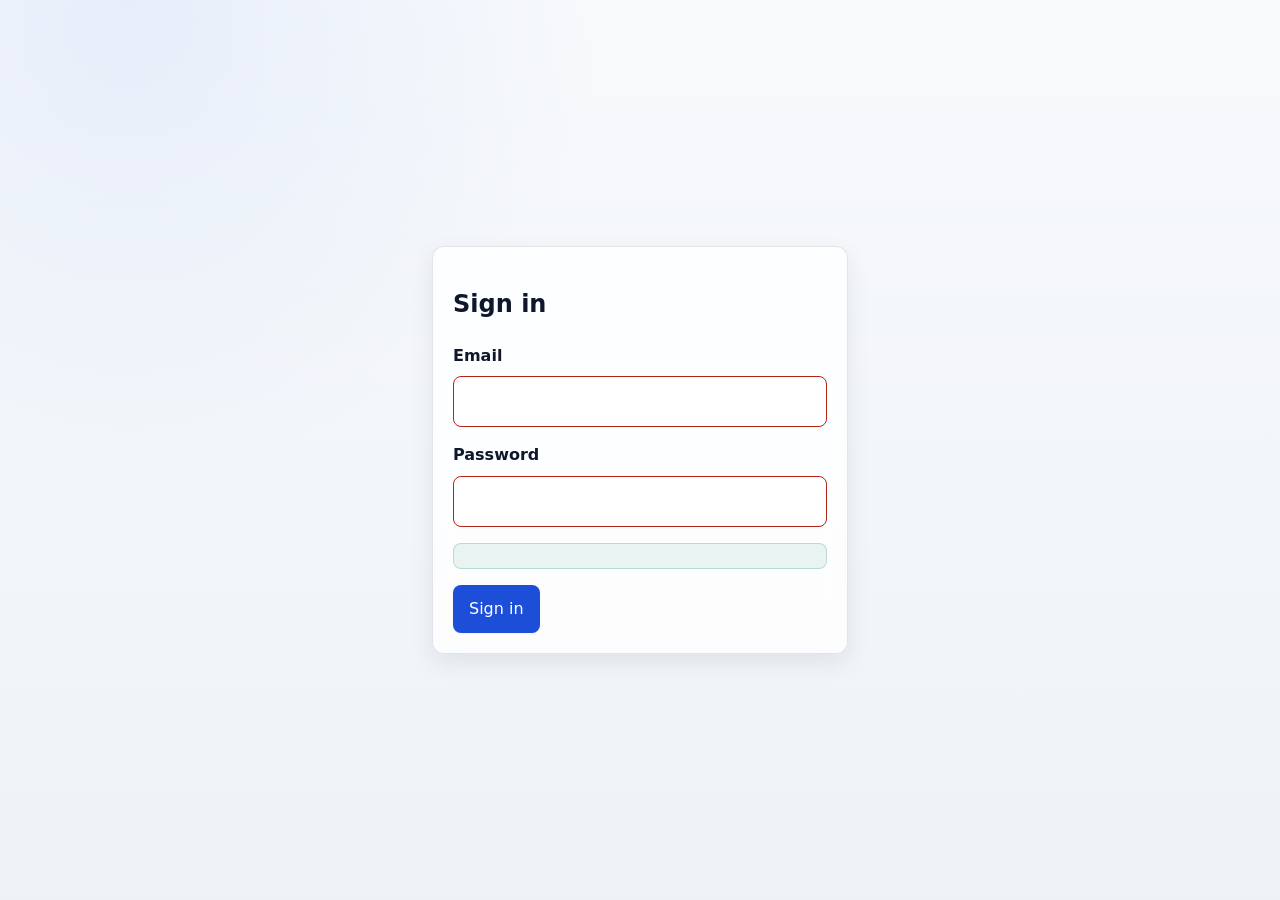
<file: index.html>
<!doctype html>
<html lang="en">
<head>
  <meta charset="utf-8">
  <meta name="viewport" content="width=device-width, initial-scale=1">
  <meta name="description" content="Accessible enterprise dashboard with live product data">
  <title>Enterprise Dashboard</title>
  <link rel="stylesheet" href="css/dashboard.css">
<link rel="stylesheet" href="css/capstone.css"></head>
<body>
  <a class="skip-link" href="#main-content">Skip to main content</a>

  <div class="app-shell">
    <header class="site-header">
      <a class="brand" href="index.html">Enterprise Dashboard</a>
      <div class="header-actions">
        <button id="cart-button" type="button" class="secondary" aria-haspopup="dialog">
          Cart <span id="cart-count" aria-label="items in cart">0</span>
        </button>
        <a href="pages/profile.html">Account</a>
        <button type="button" data-open-dialog aria-haspopup="dialog">Help</button>
      </div>
    </header>

    <aside class="sidebar">
      <h2>Workspace</h2>
      <nav aria-label="Dashboard navigation">
        <ul>
          <li><a href="index.html" aria-current="page">Overview</a></li>
          <li><a href="pages/reports.html">Reports</a></li>
          <li><a href="pages/profile.html">Profile</a></li>
        </ul>
      </nav>
    </aside>

    <main class="main" id="main-content">
      <header class="page-header">
        <div>
          <h1>Overview</h1>
          <p>Live product data, client-side filtering, and persistent cart state.</p>
        </div>
        <button id="refresh-products" type="button">Refresh data</button>
      </header>

      <div id="api-error" class="alert alert-error" role="alert" hidden>
        <div>
          <strong>Live data unavailable</strong>
          <p id="api-error-message">We couldn't load the product data.</p>
        </div>
        <button type="button" class="secondary" id="retry-products" onclick="document.querySelector('#refresh-products')?.click()">
          Try again
        </button>
      </div>

      <section aria-labelledby="metrics-heading">
        <h2 id="metrics-heading">Live metrics</h2>
        <div class="grid">
          <article class="card">
            <h3>Products</h3>
            <p class="metric" id="metric-products">--</p>
            <p class="muted">Loaded from API</p>
          </article>
          <article class="card">
            <h3>Categories</h3>
            <p class="metric" id="metric-categories">--</p>
            <p class="muted">Available categories</p>
          </article>
          <article class="card">
            <h3>Avg. rating</h3>
            <p class="metric" id="metric-rating">--</p>
            <p class="muted">Across loaded products</p>
          </article>
          <article class="card">
            <h3>Inventory value</h3>
            <p class="metric" id="metric-inventory">--</p>
            <p class="muted">Price × stock</p>
          </article>
        </div>
      </section>

      <section class="data-section" aria-labelledby="catalog-heading">
        <div class="section-heading">
          <div>
            <h2 id="catalog-heading">Product catalog</h2>
            <p id="product-result-count" class="muted" aria-live="polite">Loading products...</p>
          </div>
        </div>

        <form class="catalog-toolbar" role="search" onsubmit="return false">
          <div class="field">
            <label for="product-search">Search products</label>
            <input
              id="product-search"
              name="product-search"
              type="search"
              placeholder="Search title, brand, or description"
              autocomplete="off"
            >
          </div>

          <div class="field">
            <label for="product-sort">Sort results</label>
            <select id="product-sort" name="product-sort">
              <option value="default">Default order</option>
              <option value="title-asc">Name A–Z</option>
              <option value="price-asc">Price: low to high</option>
              <option value="price-desc">Price: high to low</option>
              <option value="rating-desc">Rating: high to low</option>
            </select>
          </div>
        </form>

        <div
          id="category-tabs"
          class="category-tabs"
          role="tablist"
          aria-label="Product categories"
        ></div>

        <p id="product-status" class="sr-only" role="status" aria-live="polite"></p>

        <div id="product-loading" class="product-grid" aria-label="Loading products">
          <article class="skeleton-card card" aria-hidden="true"></article>
          <article class="skeleton-card card" aria-hidden="true"></article>
          <article class="skeleton-card card" aria-hidden="true"></article>
          <article class="skeleton-card card" aria-hidden="true"></article>
        </div>

        <div id="product-catalog" class="product-grid" aria-live="polite" aria-busy="true" hidden></div>
      </section>
    </main>

    <footer class="site-footer">
      <small>&copy; 2026 Enterprise Dashboard. Internal use.</small>
    </footer>
  </div>

  <dialog id="confirm-dialog" aria-labelledby="dialog-title">
    <div class="dialog-content">
      <h2 id="dialog-title">Dashboard help</h2>
      <p>Use the sidebar to move between dashboard areas. Product filters update without reloading the page. Press Escape to close this dialog.</p>
      <div class="dialog-actions">
        <button type="button" class="secondary" data-close-dialog>Close</button>
      </div>
    </div>
  </dialog>

  <dialog id="cart-dialog" aria-labelledby="cart-dialog-title">
    <div class="dialog-content">
      <h2 id="cart-dialog-title">Saved cart</h2>
      <div id="cart-items"></div>
      <div class="cart-summary">
        <strong>Total</strong>
        <strong id="cart-total">$0.00</strong>
      </div>
      <div class="dialog-actions">
        <button id="clear-cart" type="button" class="danger">Clear cart</button>
        <button type="button" class="secondary" data-close-dialog>Close</button>
      </div>
    </div>
  </dialog>

  <script src="js/auth.js"></script><script src="js/dashboard.js"></script>
</body>
</html>
</file>
<file: css/dashboard.css>
/* =========================================================
   Enterprise Dashboard Design System
   Mobile-first, semantic, responsive, light/dark capable
   ========================================================= */

:root {
  /* Brand */
  --color-primary-50: #eff6ff;
  --color-primary-100: #dbeafe;
  --color-primary-500: #2563eb;
  --color-primary-600: #1d4ed8;
  --color-primary-700: #1e40af;

  /* Neutrals */
  --color-neutral-0: #ffffff;
  --color-neutral-50: #f8fafc;
  --color-neutral-100: #f1f5f9;
  --color-neutral-200: #e2e8f0;
  --color-neutral-300: #cbd5e1;
  --color-neutral-500: #64748b;
  --color-neutral-700: #334155;
  --color-neutral-900: #0f172a;

  /* Semantic */
  --color-success: #047857;
  --color-danger: #b42318;
  --color-warning: #b45309;
  --color-info: #0369a1;

  /* Typography */
  --font-sans: Inter, ui-sans-serif, system-ui, -apple-system, BlinkMacSystemFont,
    "Segoe UI", sans-serif;
  --text-xs: 0.75rem;
  --text-sm: 0.875rem;
  --text-md: 1rem;
  --text-lg: 1.125rem;
  --text-xl: 1.25rem;
  --text-2xl: 1.5rem;
  --text-3xl: clamp(1.75rem, 3vw, 2.25rem);

  /* Spacing */
  --space-1: 0.25rem;
  --space-2: 0.5rem;
  --space-3: 0.75rem;
  --space-4: 1rem;
  --space-5: 1.25rem;
  --space-6: 1.5rem;
  --space-8: 2rem;
  --space-10: 2.5rem;
  --space-12: 3rem;

  /* Radius */
  --radius-sm: 0.375rem;
  --radius-md: 0.5rem;
  --radius-lg: 0.75rem;
  --radius-xl: 1rem;
  --radius-full: 999px;

  /* Borders / shadows */
  --border-width: 1px;
  --border-color: rgba(148, 163, 184, 0.28);
  --shadow-sm: 0 1px 2px rgba(15, 23, 42, 0.05);
  --shadow-md: 0 8px 24px rgba(15, 23, 42, 0.08);
  --shadow-lg: 0 18px 50px rgba(15, 23, 42, 0.14);

  /* Surfaces */
  --surface: rgba(255, 255, 255, 0.82);
  --surface-solid: #ffffff;
  --surface-muted: rgba(248, 250, 252, 0.86);
  --page-background:
    radial-gradient(circle at 10% 0%, rgba(37, 99, 235, 0.08), transparent 30rem),
    linear-gradient(180deg, #f8fafc 0%, #eef2f7 100%);

  /* Layout */
  --sidebar-width: 15rem;
  --content-max-width: 1440px;
  --header-height: 4.5rem;

  /* Motion */
  --transition-fast: 150ms ease;
  --transition-normal: 220ms ease;

  /* Accessibility */
  --focus-ring: #f59e0b;
}

@media (prefers-color-scheme: dark) {
  :root {
    --color-neutral-0: #0f172a;
    --color-neutral-50: #111827;
    --color-neutral-100: #1e293b;
    --color-neutral-200: #334155;
    --color-neutral-300: #475569;
    --color-neutral-500: #94a3b8;
    --color-neutral-700: #cbd5e1;
    --color-neutral-900: #f8fafc;

    --surface: rgba(15, 23, 42, 0.78);
    --surface-solid: #111827;
    --surface-muted: rgba(30, 41, 59, 0.84);
    --border-color: rgba(148, 163, 184, 0.22);

    --page-background:
      radial-gradient(circle at 10% 0%, rgba(37, 99, 235, 0.18), transparent 30rem),
      linear-gradient(180deg, #0f172a 0%, #020617 100%);

    --shadow-sm: 0 1px 2px rgba(0, 0, 0, 0.25);
    --shadow-md: 0 8px 24px rgba(0, 0, 0, 0.28);
    --shadow-lg: 0 18px 50px rgba(0, 0, 0, 0.38);
  }
}

/* ---------- Base ---------- */

*,
*::before,
*::after {
  box-sizing: border-box;
}

html {
  min-width: 320px;
  overflow-x: hidden;
  font-family: var(--font-sans);
  font-size: 100%;
  text-rendering: optimizeLegibility;
}

body {
  min-width: 320px;
  min-height: 100vh;
  margin: 0;
  overflow-x: hidden;
  background: var(--page-background);
  background-attachment: fixed;
  color: var(--color-neutral-900);
  font-size: var(--text-md);
  line-height: 1.55;
}

img,
svg,
video,
canvas {
  display: block;
  max-width: 100%;
}

a {
  color: var(--color-primary-600);
  transition:
    color var(--transition-fast),
    opacity var(--transition-fast);
}

a:hover {
  color: var(--color-primary-700);
}

button,
input,
select,
textarea {
  max-width: 100%;
  font: inherit;
}

button {
  cursor: pointer;
  border: 0;
  border-radius: var(--radius-md);
  background: var(--color-primary-600);
  color: #fff;
  padding: var(--space-3) var(--space-4);
  box-shadow: var(--shadow-sm);
  transition:
    transform var(--transition-fast),
    background var(--transition-fast),
    box-shadow var(--transition-fast);
}

button:hover {
  background: var(--color-primary-700);
  transform: translateY(-1px);
  box-shadow: var(--shadow-md);
}

button:active {
  transform: translateY(0);
}

button.secondary {
  background: var(--surface-solid);
  color: var(--color-neutral-900);
  border: var(--border-width) solid var(--border-color);
}

button.danger {
  background: var(--color-danger);
}

:focus-visible {
  outline: 3px solid var(--focus-ring);
  outline-offset: 3px;
}

/* ---------- Skip link ---------- */

.skip-link {
  position: absolute;
  z-index: 1000;
  top: -5rem;
  left: var(--space-4);
  padding: var(--space-3) var(--space-4);
  border: 2px solid var(--focus-ring);
  border-radius: var(--radius-md);
  background: var(--surface-solid);
  color: var(--color-neutral-900);
  box-shadow: var(--shadow-md);
}

.skip-link:focus {
  top: var(--space-4);
}

/* ---------- Application shell ---------- */

.app-shell {
  width: 100%;
  min-height: 100vh;
  display: grid;
  grid-template-areas:
    "header"
    "sidebar"
    "main"
    "footer";
  grid-template-columns: 1fr;
  grid-template-rows: auto auto 1fr auto;
}

/* ---------- Header ---------- */

.site-header {
  grid-area: header;
  position: sticky;
  top: 0;
  z-index: 100;
  min-width: 0;
  min-height: var(--header-height);
  display: flex;
  align-items: center;
  justify-content: space-between;
  gap: var(--space-4);
  padding: var(--space-3) var(--space-4);
  border-bottom: var(--border-width) solid var(--border-color);
  background: var(--surface);
  backdrop-filter: blur(18px) saturate(140%);
  -webkit-backdrop-filter: blur(18px) saturate(140%);
  box-shadow: var(--shadow-sm);
}

.brand {
  min-width: 0;
  color: var(--color-neutral-900);
  font-size: var(--text-lg);
  font-weight: 800;
  text-decoration: none;
  white-space: nowrap;
}

.header-actions {
  min-width: 0;
  display: flex;
  align-items: center;
  justify-content: flex-end;
  flex-wrap: wrap;
  gap: var(--space-2);
}

/* ---------- Sidebar ---------- */

.sidebar {
  grid-area: sidebar;
  min-width: 0;
  padding: var(--space-3);
  background: rgba(15, 23, 42, 0.96);
  color: #eef2f6;
}

.sidebar h2 {
  margin: 0 0 var(--space-2);
  padding-inline: var(--space-3);
  color: #cbd5e1;
  font-size: var(--text-xs);
  font-weight: 700;
  letter-spacing: 0.08em;
  text-transform: uppercase;
}

.sidebar ul {
  display: flex;
  flex-wrap: wrap;
  gap: var(--space-1);
  list-style: none;
  padding: 0;
  margin: 0;
}

.sidebar li {
  min-width: 0;
  flex: 1 1 auto;
}

.sidebar a {
  display: block;
  min-height: 2.75rem;
  padding: var(--space-3);
  border-radius: var(--radius-md);
  color: #eef2f6;
  text-decoration: none;
  transition:
    background var(--transition-fast),
    transform var(--transition-fast);
}

.sidebar a:hover,
.sidebar a[aria-current="page"] {
  background: rgba(255, 255, 255, 0.12);
}

.sidebar a:hover {
  transform: translateX(2px);
}

/* ---------- Main ---------- */

.main {
  grid-area: main;
  width: min(100%, var(--content-max-width));
  min-width: 0;
  margin-inline: auto;
  padding: var(--space-6) var(--space-4);
}

.page-header {
  min-width: 0;
  display: flex;
  align-items: flex-start;
  justify-content: space-between;
  gap: var(--space-4);
  margin-bottom: var(--space-6);
}

.page-header > * {
  min-width: 0;
}

.page-header h1 {
  margin: 0;
  font-size: var(--text-3xl);
  line-height: 1.15;
}

.page-header p {
  margin: var(--space-2) 0 0;
  color: var(--color-neutral-500);
}

/* ---------- Cards / dashboard grid ---------- */

.grid {
  display: grid;
  grid-template-columns: repeat(1, minmax(0, 1fr));
  gap: var(--space-4);
}

.card {
  min-width: 0;
  padding: var(--space-5);
  border: var(--border-width) solid var(--border-color);
  border-radius: var(--radius-lg);
  background: var(--surface);
  backdrop-filter: blur(14px) saturate(130%);
  -webkit-backdrop-filter: blur(14px) saturate(130%);
  box-shadow: var(--shadow-md);
  transition:
    transform var(--transition-normal),
    box-shadow var(--transition-normal),
    border-color var(--transition-normal);
}

.card:hover {
  transform: translateY(-2px);
  box-shadow: var(--shadow-lg);
  border-color: rgba(37, 99, 235, 0.28);
}

.card h2,
.card h3 {
  margin-top: 0;
}

.metric {
  margin: var(--space-1) 0;
  font-size: clamp(1.5rem, 5vw, 1.9rem);
  font-weight: 800;
  line-height: 1.15;
}

.muted {
  color: var(--color-neutral-500);
}

/* ---------- Tables ---------- */

.table-wrap {
  width: 100%;
  min-width: 0;
  overflow-x: auto;
  overscroll-behavior-inline: contain;
  border: var(--border-width) solid var(--border-color);
  border-radius: var(--radius-lg);
  background: var(--surface);
  box-shadow: var(--shadow-md);
}

table {
  width: 100%;
  min-width: 36rem;
  border-collapse: collapse;
}

caption {
  padding: var(--space-4) var(--space-5);
  text-align: left;
  font-weight: 750;
}

th,
td {
  padding: var(--space-3) var(--space-4);
  border-top: var(--border-width) solid var(--border-color);
  text-align: left;
  vertical-align: top;
}

th {
  background: rgba(148, 163, 184, 0.08);
  font-weight: 700;
}

/* ---------- Forms ---------- */

.form-grid {
  display: grid;
  grid-template-columns: 1fr;
  gap: var(--space-4);
}

.field {
  min-width: 0;
  display: grid;
  gap: var(--space-2);
}

.field.full {
  grid-column: 1 / -1;
}

label,
legend {
  font-weight: 700;
}

input,
select,
textarea {
  width: 100%;
  min-width: 0;
  padding: var(--space-3);
  border: var(--border-width) solid var(--border-color);
  border-radius: var(--radius-md);
  background: var(--surface-solid);
  color: var(--color-neutral-900);
  transition:
    border-color var(--transition-fast),
    box-shadow var(--transition-fast);
}

input:hover,
select:hover,
textarea:hover {
  border-color: var(--color-neutral-500);
}

input:focus,
select:focus,
textarea:focus {
  border-color: var(--color-primary-500);
  box-shadow: 0 0 0 3px rgba(37, 99, 235, 0.16);
  outline: none;
}

input:invalid:not(:placeholder-shown),
select:invalid,
textarea:invalid:not(:placeholder-shown) {
  border-color: var(--color-danger);
}

fieldset {
  min-width: 0;
  margin: 0;
  padding: var(--space-4);
  border: var(--border-width) solid var(--border-color);
  border-radius: var(--radius-lg);
  background: rgba(148, 163, 184, 0.04);
}

fieldset + fieldset {
  margin-top: var(--space-4);
}

.checkbox-row {
  display: flex;
  align-items: flex-start;
  gap: var(--space-2);
}

.checkbox-row input {
  width: auto;
  margin-top: .3rem;
}

.error {
  color: var(--color-danger);
  font-size: var(--text-sm);
}

.status {
  margin-block: var(--space-4);
  padding: var(--space-3) var(--space-4);
  border: 1px solid rgba(4, 120, 87, 0.2);
  border-radius: var(--radius-md);
  background: rgba(4, 120, 87, 0.08);
  color: var(--color-success);
}

/* ---------- Footer ---------- */

.site-footer {
  grid-area: footer;
  padding: var(--space-4) var(--space-6);
  border-top: var(--border-width) solid var(--border-color);
  background: var(--surface);
  color: var(--color-neutral-500);
}


/* ---------- Live data application ---------- */

.data-section {
  margin-top: var(--space-8);
}

.section-heading {
  display: flex;
  align-items: flex-start;
  justify-content: space-between;
  gap: var(--space-4);
  margin-bottom: var(--space-4);
}

.section-heading h2 {
  margin-bottom: var(--space-1);
}

.catalog-toolbar {
  display: grid;
  gap: var(--space-4);
  margin-bottom: var(--space-4);
}

.category-tabs {
  display: flex;
  gap: var(--space-2);
  overflow-x: auto;
  padding: var(--space-1) 0 var(--space-3);
  scrollbar-width: thin;
}

.tab-button {
  flex: 0 0 auto;
  background: var(--surface-solid);
  color: var(--color-neutral-700);
  border: var(--border-width) solid var(--border-color);
}

.tab-button:hover,
.tab-button.is-active {
  background: var(--color-primary-600);
  color: #fff;
  border-color: var(--color-primary-600);
}

.product-grid {
  display: grid;
  grid-template-columns: 1fr;
  gap: var(--space-4);
}

.product-card {
  display: flex;
  flex-direction: column;
  min-width: 0;
  overflow: hidden;
}

.product-image-wrap {
  min-height: 11rem;
  display: grid;
  place-items: center;
  padding: var(--space-4);
  background: var(--surface-muted);
}

.product-image-wrap img {
  width: 100%;
  height: 11rem;
  object-fit: contain;
}

.product-content {
  display: flex;
  min-width: 0;
  flex: 1;
  flex-direction: column;
  gap: var(--space-3);
  padding: var(--space-4);
}

.product-content h3,
.cart-item h3 {
  margin: 0;
}

.product-description {
  flex: 1;
  margin: 0;
  color: var(--color-neutral-700);
  display: -webkit-box;
  -webkit-box-orient: vertical;
  -webkit-line-clamp: 3;
  overflow: hidden;
}

.product-meta,
.cart-summary {
  display: flex;
  align-items: center;
  justify-content: space-between;
  gap: var(--space-3);
}

.product-meta {
  font-weight: 700;
}

.eyebrow {
  margin: 0;
  color: var(--color-primary-600);
  font-size: var(--text-xs);
  font-weight: 800;
  letter-spacing: 0.06em;
  text-transform: uppercase;
}

.alert {
  display: flex;
  align-items: flex-start;
  justify-content: space-between;
  gap: var(--space-4);
  margin-bottom: var(--space-6);
  padding: var(--space-4);
  border: var(--border-width) solid var(--color-danger);
  border-radius: var(--radius-lg);
  background: color-mix(in srgb, var(--color-danger) 8%, var(--surface-solid));
}

.alert p {
  margin: var(--space-1) 0 0;
}

.skeleton-card {
  min-height: 25rem;
  background:
    linear-gradient(
      100deg,
      var(--surface-muted) 30%,
      var(--color-neutral-100) 50%,
      var(--surface-muted) 70%
    );
  background-size: 200% 100%;
  animation: skeleton-loading 1.4s ease-in-out infinite;
}

@keyframes skeleton-loading {
  from { background-position: 200% 0; }
  to { background-position: -200% 0; }
}

.empty-state {
  grid-column: 1 / -1;
  text-align: center;
}

.cart-item {
  display: grid;
  grid-template-columns: 3.5rem minmax(0, 1fr) auto;
  align-items: center;
  gap: var(--space-3);
  padding: var(--space-3) 0;
  border-bottom: var(--border-width) solid var(--border-color);
}

.cart-item img {
  width: 3.5rem;
  height: 3.5rem;
  object-fit: contain;
  border-radius: var(--radius-md);
  background: var(--surface-muted);
}

.cart-item p {
  margin: var(--space-1) 0 0;
}

.cart-summary {
  margin-top: var(--space-4);
  padding-top: var(--space-4);
  border-top: 2px solid var(--border-color);
}

.sr-only {
  position: absolute;
  width: 1px;
  height: 1px;
  padding: 0;
  margin: -1px;
  overflow: hidden;
  clip: rect(0, 0, 0, 0);
  white-space: nowrap;
  border: 0;
}

@media (min-width: 768px) {
  .catalog-toolbar {
    grid-template-columns: minmax(0, 2fr) minmax(12rem, 1fr);
  }

  .product-grid {
    grid-template-columns: repeat(2, minmax(0, 1fr));
  }
}

@media (min-width: 1024px) {
  .product-grid {
    grid-template-columns: repeat(3, minmax(0, 1fr));
  }
}

@media (min-width: 1440px) {
  .product-grid {
    grid-template-columns: repeat(4, minmax(0, 1fr));
  }
}

@media (prefers-reduced-motion: reduce) {
  .skeleton-card {
    animation: none;
  }
}

/* ---------- Dialog ---------- */

dialog {
  width: min(32rem, calc(100% - var(--space-8)));
  max-width: 100%;
  padding: 0;
  border: 0;
  border-radius: var(--radius-xl);
  background: var(--surface-solid);
  color: var(--color-neutral-900);
  box-shadow: var(--shadow-lg);
}

dialog::backdrop {
  background: rgba(2, 6, 23, 0.62);
  backdrop-filter: blur(3px);
}

.dialog-content {
  padding: var(--space-6);
}

.dialog-actions {
  display: flex;
  flex-wrap: wrap;
  justify-content: flex-end;
  gap: var(--space-3);
  margin-top: var(--space-6);
}

/* ---------- 320px baseline ---------- */

@media (min-width: 320px) {
  .main {
    padding-inline: var(--space-4);
  }

  .header-actions a {
    display: none;
  }
}

/* ---------- Tablet: 768px ---------- */

@media (min-width: 768px) {
  .app-shell {
    grid-template-areas:
      "header header"
      "sidebar main"
      "footer footer";
    grid-template-columns: var(--sidebar-width) minmax(0, 1fr);
    grid-template-rows: auto 1fr auto;
  }

  .sidebar {
    min-height: 0;
    padding: var(--space-5) var(--space-3);
  }

  .sidebar ul {
    display: block;
  }

  .sidebar li + li {
    margin-top: var(--space-1);
  }

  .main {
    padding: var(--space-8);
  }

  .grid {
    grid-template-columns: repeat(2, minmax(0, 1fr));
  }

  .form-grid {
    grid-template-columns: repeat(2, minmax(0, 1fr));
  }

  .header-actions a {
    display: inline;
  }
}

/* ---------- Desktop: 1024px ---------- */

@media (min-width: 1024px) {
  .main {
    padding: var(--space-10);
  }

  .grid {
    grid-template-columns: repeat(4, minmax(0, 1fr));
  }

  .site-header {
    padding-inline: var(--space-8);
  }
}

/* ---------- Wide desktop: 1440px ---------- */

@media (min-width: 1440px) {
  .main {
    padding-inline: var(--space-12);
  }
}

/* ---------- Reduced motion ---------- */

@media (prefers-reduced-motion: reduce) {
  *,
  *::before,
  *::after {
    scroll-behavior: auto !important;
    transition-duration: 0.01ms !important;
    animation-duration: 0.01ms !important;
    animation-iteration-count: 1 !important;
  }
}
</file>
<file: css/capstone.css>
.user-chip{font-size:.875rem;opacity:.85}
.login-wrap{min-height:100vh;display:grid;place-items:center;padding:1rem}
.login-wrap .card{width:100%;max-width:26rem}
.login-wrap .field{margin-bottom:1rem}
.demo-creds{font-size:.875rem}
.inline-actions{display:flex;gap:.5rem;flex-wrap:wrap;margin-top:1rem}
</file>
